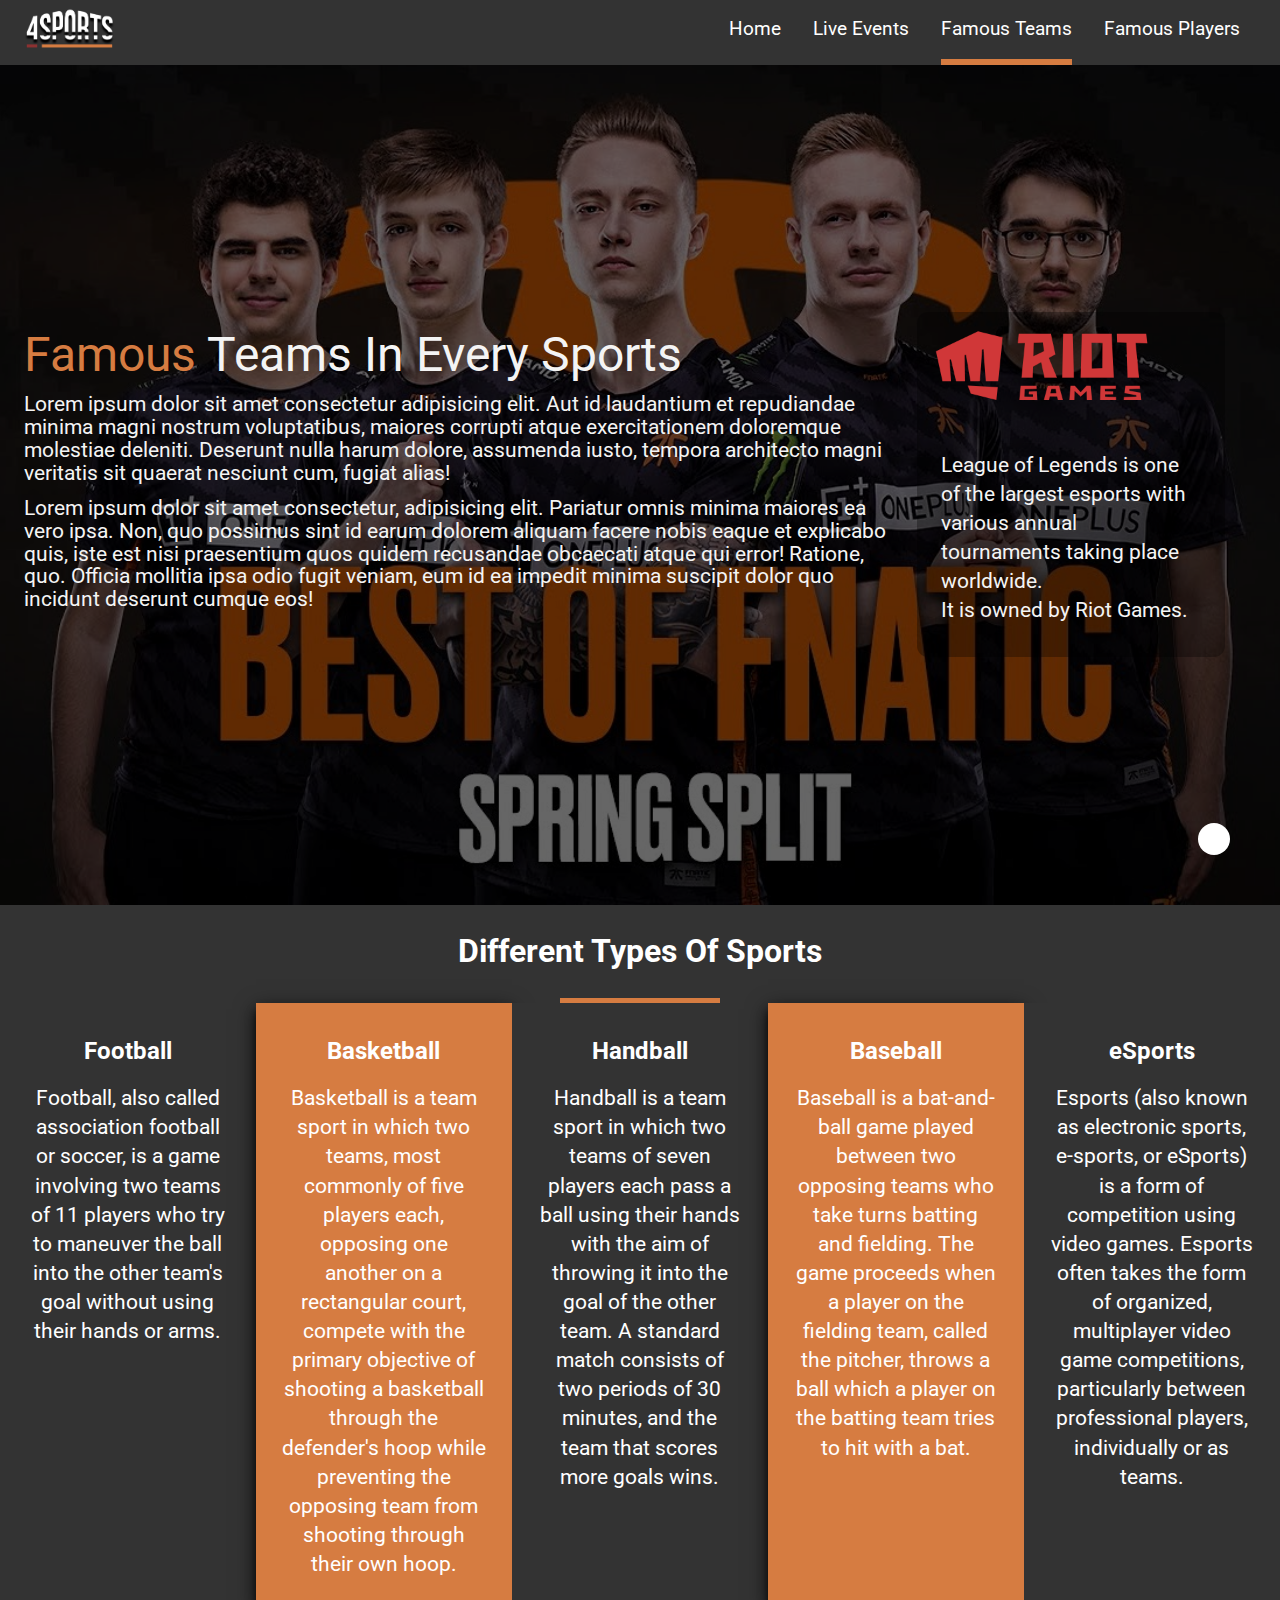
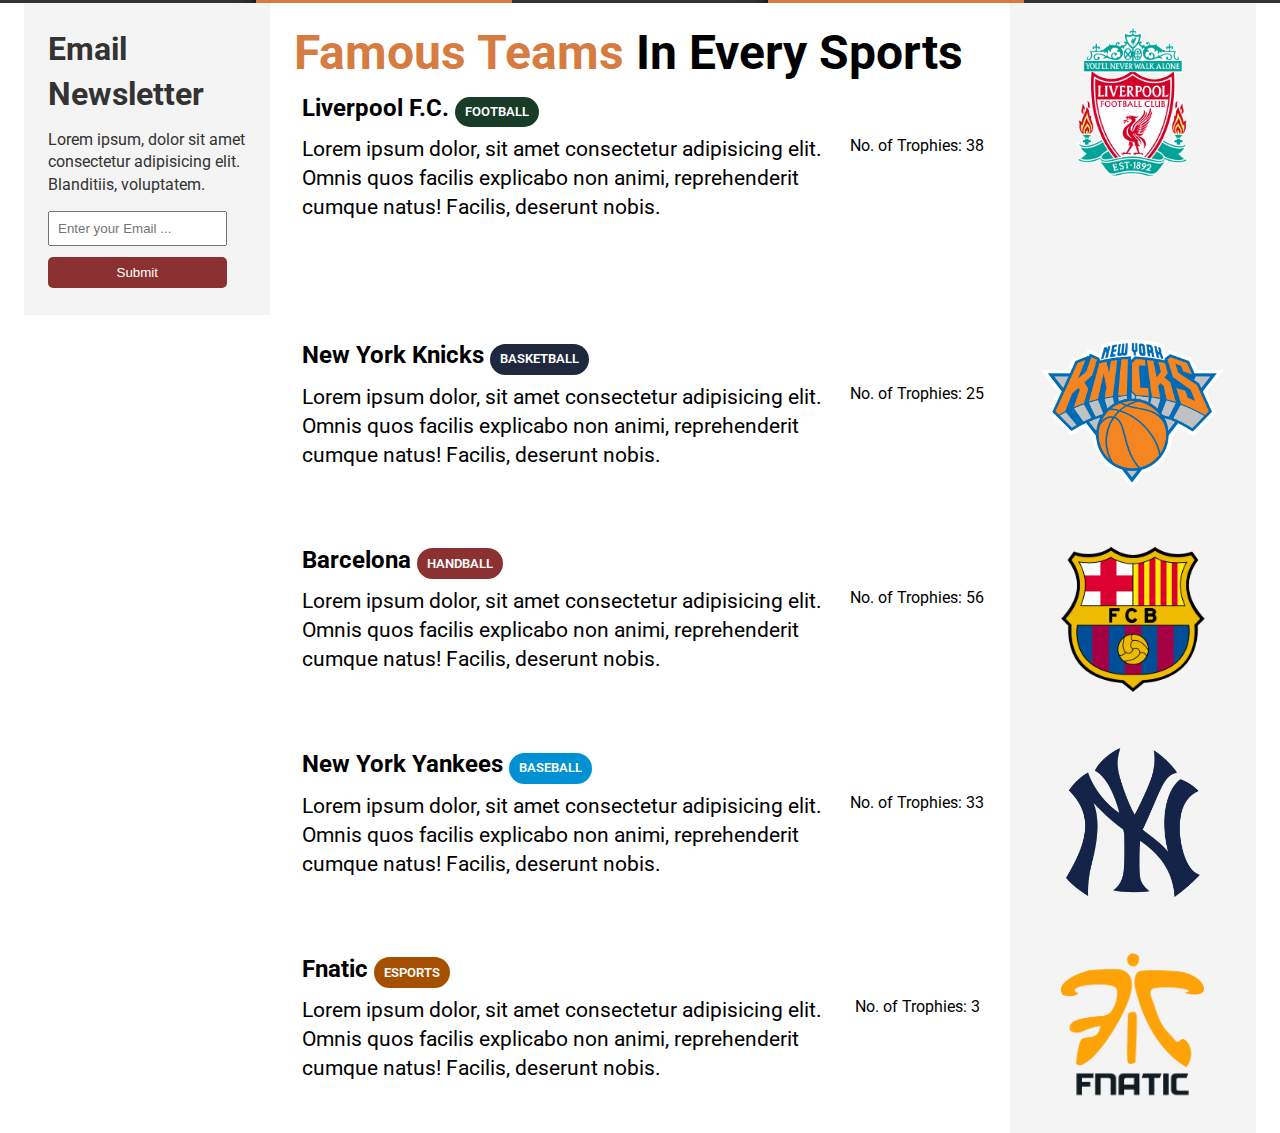
<file: 4Sports/famousteams.html>
<!DOCTYPE html>
<html lang="en">
  <head>
    <meta charset="UTF-8" />
    <meta http-equiv="X-UA-Compatible" content="IE=edge" />
    <meta name="viewport" content="width=device-width, initial-scale=1.0" />
    <link rel="apple-touch-icon" sizes="180x180" href="apple-touch-icon.png" />
    <link rel="icon" type="image/png" sizes="32x32" href="favicon-32x32.png" />
    <link rel="icon" type="image/png" sizes="16x16" href="favicon-16x16.png" />
    <link rel="manifest" href="site.webmanifest" />
    <link
      rel="stylesheet"
      href="https://use.fontawesome.com/releases/v5.15.1/css/all.css"
      integrity="sha384-vp86vTRFVJgpjF9jiIGPEEqYqlDwgyBgEF109VFjmqGmIY/Y4HV4d3Gp2irVfcrp"
      crossorigin="anonymous"
    />
    <link rel="stylesheet" href="css/style.css" />
    <link
      rel="stylesheet"
      media="screen and (max-width:767px)"
      href="css/mobile.css"
    />
    <title>4SPORTS | Famous Teams</title>
  </head>
  <body>
    <nav id="navbar">
      <div class="container">
        <img src="img/logo.png" alt="" class="logo" />
        <ul>
          <li><a href="index.html">Home</a></li>
          <li><a href="life.html">Live Events</a></li>
          <li><a href="famousteams.html" class="current">Famous Teams</a></li>
          <li><a href="famousplayers.html">Famous Players</a></li>
        </ul>
      </div>
    </nav>

    <header id="showcase">
      <div class="famousteamsimg">
        <div class="showcasetrans">
          <div class="container">
            <div class="showcase-container">
              <div class="showcase-content">
                <div class="m-heading py-2">
                  <span class="text-primary">Famous</span>
                  <span class="text-light"> Teams In Every Sports</span>
                  <p class="lead text-light">
                    Lorem ipsum dolor sit amet consectetur adipisicing elit. Aut
                    id laudantium et repudiandae minima magni nostrum
                    voluptatibus, maiores corrupti atque exercitationem
                    doloremque molestiae deleniti. Deserunt nulla harum dolore,
                    assumenda iusto, tempora architecto magni veritatis sit
                    quaerat nesciunt cum, fugiat alias!
                  </p>
                  <p class="lead text-light">
                    Lorem ipsum dolor sit amet consectetur, adipisicing elit.
                    Pariatur omnis minima maiores ea vero ipsa. Non, quo
                    possimus sint id earum dolorem aliquam facere nobis eaque et
                    explicabo quis, iste est nisi praesentium quos quidem
                    recusandae obcaecati atque qui error! Ratione, quo. Officia
                    mollitia ipsa odio fugit veniam, eum id ea impedit minima
                    suscipit dolor quo incidunt deserunt cumque eos!
                  </p>
                </div>
              </div>
              <div class="showcase-content showcase-right">
                <div class="showcase-rightcontent">
                  <img src="img/riot.png" alt="Riot Image" />
                  <div class="lead text-light p-1">
                    League of Legends is one of the largest esports with various
                    annual tournaments taking place worldwide. <br />It is owned
                    by Riot Games.
                  </div>
                </div>
              </div>
            </div>
            <!--             <a href="#" class="btn btn-primary text-center showcase-contentcentered">Most Famous Team</a>-->
          </div>
        </div>
        <a href="#articles"><i class="downtag fas fa-arrow-down fa-2x"></i></a>
      </div>
    </header>
    <div class="bg-dark">
      <h1 class="bg-dark text-center p-1">Different Types Of Sports</h1>
      <div class="bottom-line"></div>
    </div>
    <section id="parts">
      <div class="part">
        <div class="part-content">
          <i class="far fa-futbol fa-4x"></i>
          <h3>Football</h3>
          <p class="lead">
            Football, also called association football or soccer, is a game
            involving two teams of 11 players who try to maneuver the ball into
            the other team's goal without using their hands or arms.
          </p>
        </div>
      </div>
      <div class="part">
        <div class="part-content">
          <i class="fas fa-basketball-ball fa-4x"></i>
          <h3>Basketball</h3>
          <p class="lead">
            Basketball is a team sport in which two teams, most commonly of five
            players each, opposing one another on a rectangular court, compete
            with the primary objective of shooting a basketball through the
            defender's hoop while preventing the opposing team from shooting
            through their own hoop.
          </p>
        </div>
      </div>
      <div class="part">
        <div class="part-content">
          <i class="fas fa-futbol fa-4x"></i>
          <h3>Handball</h3>
          <p class="lead">
            Handball is a team sport in which two teams of seven players each
            pass a ball using their hands with the aim of throwing it into the
            goal of the other team. A standard match consists of two periods of
            30 minutes, and the team that scores more goals wins.
          </p>
        </div>
      </div>

      <div class="part">
        <div class="part-content">
          <i class="fas fa-baseball-ball fa-4x"></i>
          <h3>Baseball</h3>
          <p class="lead">
            Baseball is a bat-and-ball game played between two opposing teams
            who take turns batting and fielding. The game proceeds when a player
            on the fielding team, called the pitcher, throws a ball which a
            player on the batting team tries to hit with a bat.
          </p>
        </div>
      </div>
      <div class="part">
        <div class="part-content">
          <i class="fas fa-laptop fa-4x"></i>
          <h3>eSports</h3>
          <p class="lead">
            Esports (also known as electronic sports, e-sports, or eSports) is a
            form of competition using video games. Esports often takes the form
            of organized, multiplayer video game competitions, particularly
            between professional players, individually or as teams.
          </p>
        </div>
      </div>
    </section>
    <div class="container">
      <main class="articles" id="articles">
        <aside>
          <h1>Email Newsletter</h1>
          <p>
            Lorem ipsum, dolor sit amet consectetur adipisicing elit.
            Blanditiis, voluptatem.
          </p>
          <form class="subscribeForm">
            <input
              type="email"
              name="Email"
              id="Email"
              placeholder="Enter your Email ..."
            />
            <input type="submit" value="Submit" class="btn btn-sec" />
          </form>
        </aside>

        <section>
          <h1 class="m-heading">
            <span class="text-primary">Famous Teams</span>
            In Every Sports
          </h1>
          <article>
            <h2>
              Liverpool F.C. <span class="cat cat-football">Football</span>
            </h2>
            <div class="article-content">
              <div class="lead left">
                Lorem ipsum dolor, sit amet consectetur adipisicing elit. Omnis
                quos facilis explicabo non animi, reprehenderit cumque natus!
                Facilis, deserunt nobis.
              </div>
              <div class="awards right">
                <i class="fas fa-trophy fa-3x"></i>
                <div class="awards-p">No. of Trophies: 38</div>
              </div>
            </div>
          </article>
        </section>

        <aside class="right">
          <img src="img/Liverpool.png" alt="" />
        </aside>
      </main>

      <main class="articles">
        <aside style="background: #fff"></aside>
        <section>
          <article>
            <h2>
              New York Knicks <span class="cat cat-basket">Basketball</span>
            </h2>
            <div class="article-content">
              <div class="lead left">
                Lorem ipsum dolor, sit amet consectetur adipisicing elit. Omnis
                quos facilis explicabo non animi, reprehenderit cumque natus!
                Facilis, deserunt nobis.
              </div>
              <div class="awards right">
                <i class="fas fa-trophy fa-3x"></i>
                <div class="awards-p">No. of Trophies: 25</div>
              </div>
            </div>
          </article>
        </section>
        <aside class="right">
          <img src="img/New_York_Knick.png" alt="" />
        </aside>
      </main>

      <main class="articles">
        <aside style="background: #fff"></aside>
        <section>
          <article>
            <h2>Barcelona <span class="cat cat-handball">Handball</span></h2>
            <div class="article-content">
              <div class="lead left">
                Lorem ipsum dolor, sit amet consectetur adipisicing elit. Omnis
                quos facilis explicabo non animi, reprehenderit cumque natus!
                Facilis, deserunt nobis.
              </div>
              <div class="awards right">
                <i class="fas fa-trophy fa-3x"></i>
                <div class="awards-p">No. of Trophies: 56</div>
              </div>
            </div>
          </article>
        </section>
        <aside class="right">
          <img src="img/Barcelona.png" alt="" />
        </aside>
      </main>

      <main class="articles">
        <aside style="background: #fff"></aside>
        <section>
          <article>
            <h2>
              New York Yankees <span class="cat cat-baseball">Baseball</span>
            </h2>
            <div class="article-content">
              <div class="lead left">
                Lorem ipsum dolor, sit amet consectetur adipisicing elit. Omnis
                quos facilis explicabo non animi, reprehenderit cumque natus!
                Facilis, deserunt nobis.
              </div>
              <div class="awards right">
                <i class="fas fa-trophy fa-3x"></i>
                <div class="awards-p">No. of Trophies: 33</div>
              </div>
            </div>
          </article>
        </section>
        <aside class="right">
          <img src="img/Newyork.png" alt="" />
        </aside>
      </main>

      <main class="articles">
        <aside style="background: #fff"></aside>
        <section>
          <article>
            <h2>Fnatic <span class="cat cat-esports">eSports</span></h2>
            <div class="article-content">
              <div class="lead left">
                Lorem ipsum dolor, sit amet consectetur adipisicing elit. Omnis
                quos facilis explicabo non animi, reprehenderit cumque natus!
                Facilis, deserunt nobis.
              </div>
              <div class="awards right">
                <i class="fas fa-trophy fa-3x"></i>
                <div class="awards-p">No. of Trophies: 3</div>
              </div>
            </div>
          </article>
        </section>
        <aside class="right">
          <img src="img/Fnatic_logo_wordmark.png" alt="" />
        </aside>
      </main>
    </div>
  </body>
</html>
</file>
<file: 4Sports/css/style.css>
@import url("https://fonts.googleapis.com/css2?family=Roboto&display=swap");
:root {
  --primary-color: #d67c41;
  --secondary-color: #8c3131;
  --dark-color: #333;
  --light-color: #f4f4f4;
  --esports-color: #a55000;
  --football-color: #183c28;
  --handball-color: var(--secondary-color);
  --baseball-color: #0091d5;
  --basket-color: #20283e;
}

/* Start of basic css */
* {
  margin: 0;
  padding: 0;
  box-sizing: border-box;
}

body {
  font-family: "Roboto", sans-serif;
  line-height: 1.4;
}

a {
  text-decoration: none;
}

p {
  margin: 0.75rem 0;
}

.text-center {
  text-align: center;
}

.list {
  list-style: none;
  margin: 0.5rem 0;
}

/* End of basics */

/* Utility classes */

.py-1 {
  padding: 1.5rem 0;
}

.py-2 {
  padding: 2rem 0;
}

.py-3 {
  padding: 3rem 0;
}

.p-1 {
  padding: 1.5rem;
}

.p-2 {
  padding: 2rem;
}

.p-3 {
  padding: 3rem;
}

.l-heading {
  font-size: 4rem;
  margin-bottom: 0.75rem;
  line-height: 1.1;
}

.m-heading {
  font-size: 3rem;
  margin-bottom: 0.75rem;
  line-height: 1.1;
}

.bg-light {
  background: var(--light-color);
  color: var(--dark-color);
}

.bg-dark {
  background: var(--dark-color);
  color: #fff;
}

.bg-primary {
  background: var(--primary-color);
  color: #fff;
}
.bg-secondary {
  background: var(--secondary-color);
  color: #fff;
}

.lead {
  font-size: 1.3rem;
  margin-bottom: 0.5rem;
}

.btn {
  display: inline-block;
  color: #fff;
  background: var(--primary-color);
  border-radius: 5px;
  padding: 0.5rem 2rem;
  cursor: pointer;
  border: none;
}
.btn-sec {
  background-color: var(--secondary-color);
}

.btn:hover {
  background: #ffa160;
}

.btn-dark {
  background: var(--dark-color);
}
.btn-dark:hover {
  background: #555;
}

.btn-trans {
  background-color: transparent;
  border: 2px solid var(--primary-color);
}
.btn-showcase {
  border: 2px solid var(--primary-color);
}

.text-primary {
  color: var(--primary-color);
}
.text-secondary {
  color: var(--secondary-color);
}

.text-light {
  color: var(--light-color);
}

.container {
  max-width: 1300px;
  margin: auto;
  padding: 0 1.5rem;
  overflow: hidden;
}
/* End of utilities */
/* Navbar */

#navbar {
  position: sticky;
  color: #fff;
  background: var(--dark-color);
  top: 0;
  z-index: 1;
}
#navbar .container {
  background-color: var(--dark-color);
  display: flex;
  justify-content: space-between;
}
#navbar img {
  padding-top: 0.5rem;
  max-width: 100%;
  height: 50px;
}
#navbar ul {
  display: flex;
  align-items: center;
  list-style: none;
}

#navbar ul li a {
  font-size: 1.2rem;
  display: flex;
  color: #fff;
  margin: 0 1rem;
  border-bottom: 6px transparent solid;
  padding: 1rem 0;
  transition: all 0.5s;
}

#navbar ul li a:hover {
  color: #d6d6d6;
  border-color: var(--secondary-color);
}

#navbar ul li .current {
  border-color: var(--primary-color);
}

#navbar ul li .current:hover {
  color: #fff;
  border-color: var(--primary-color);
}

/* End of nabar works */
/* Start of IndexHTML */

.banner-img {
  background: url("../img/showcasebgimg.jpg") no-repeat center center/cover;
  height: calc(100vh - 70px);
}
#showcase-main {
  height: calc(100vh - 70px);
  color: #fff;
  display: flex;
  flex-direction: column;
  justify-content: center;
  align-items: center;
}
.showcasetrans {
  background-color: rgba(0, 0, 0, 0.6);
}

/* .box1 {
  width: 100%;
}
.title1 {
  font-size: 30px;
  padding-left: 150px;
  padding-top: 30px;
  color: #8c3131;
}
.paragraph {
  padding-left: 150px;
  padding-right: 200px;
  color: #d67c41;
  font-size: 20px;
}
.title2 {
  font-size: 25px;
  padding-left: 150px;
  padding-top: 30px;
  color: #8c3131;
} */
/* End of IndexHTML */

/* Start of famousplayers */
.famousteamsimg {
  position: relative;
  background: url("img/landingteams.jpg") no-repeat center center/cover;
}
header .showcase-container {
  height: calc(100vh - 60px);
  display: flex;
  margin: auto;
}

.showcase-content {
  color: #fff;
  height: calc(100vh - 70px);
  display: flex;
  flex-direction: column;
  justify-content: center;
  flex-basis: 70%;
}
.showcase-right {
  flex-basis: 25%;
  margin: auto;
  padding: 1.5rem 0;
}
.showcase-rightcontent {
  border-radius: 0.7rem;
  background: rgba(0, 0, 0, 0.3);
}
.showcase-rightcontent img {
  transition: all 0.5s ease-in;
  width: 250px;
  opacity: 1;
}

.showcase-rightcontent img:hover {
  transform: rotate(10deg) scale(1.1);
  opacity: 0.7;
}
.showcase-contentcentered {
  justify-content: center;
  margin: auto;
  text-align: center;
}
.cat {
  text-transform: uppercase;
  display: inline-block;
  font-size: 0.8rem;
  margin-bottom: 0.5rem;
  font-weight: 600;
  padding: 0.4rem 0.6rem;
  color: #fff;
  border-radius: 1rem;
}
.cat-esports {
  background: var(--esports-color);
}

.cat-football {
  background: var(--football-color);
}

.cat-handball {
  background: var(--handball-color);
}

.cat-baseball {
  background: var(--baseball-color);
}

.cat-basket {
  background: var(--basket-color);
}

.downtag {
  color: var(--primary-color);
  background: #fff;
  border-radius: 100%;
  position: absolute;
  bottom: 50px;
  right: 50px;
  padding: 1rem;
  transition: all 0.5s;
}
.downtag:hover {
  color: var(--esports-color);
  background: whitesmoke;
  transform: scale(1.1);
}

.bottom-line {
  height: 5px;
  width: 10rem;
  background: var(--primary-color);
  display: block;
  margin: auto;
  transition: all 0.5s;
}
.bottom-line:hover {
  width: 13rem;
}
#parts {
  display: flex;
  justify-content: space-between;
}
.part {
  flex-basis: 20%;
  text-align: center;
  color: #fff;
}

.part-content {
  padding: 1rem 0;
  width: 80%;
  left: 10%;
  position: relative;
}

.part i {
  color: #fff;
  transition: all 0.2s;
}

.part:nth-child(even) {
  background: var(--primary-color);
  box-shadow: 0 8px 8px 0 rgba(0, 0, 0, 0.7), 0 6px 20px 0 rgba(0, 0.3, 0, 0.7);
}
.part:nth-child(odd) {
  background: var(--dark-color);
}

.part i:hover {
  transform: rotate(5deg) scale(1.2);
  margin-bottom: 1rem;
}
.part h3 {
  margin: 1rem 0;
  font-size: 1.5rem;
}

main.articles {
  display: flex;
}

main.articles aside {
  color: var(--dark-color);
  padding: 1.5rem;
  background-color: var(--light-color);
  flex: 20%;
}
main.articles section {
  padding: 1.5rem;
  background-color: white;
  flex: 60%;
}
main.articles aside.right {
  text-align: center;
  flex: 20%;
}
.subscribeForm input {
  width: 90%;
  margin: 0.2rem 0;
}

.subscribeForm input[type="email"] {
  padding: 0.5rem;
  margin-bottom: 0.5rem;
}

main.articles aside.right img {
  transition: all 0.5s ease-in;
  height: 150px;
  max-width: 100%;
}
main.articles aside.right img:hover {
  filter: saturate(1.2);
  transform: rotate(1deg) scale(1.2);
}
.article-content {
  display: flex;
}
.article-content .left {
  flex-basis: 80%;
}
.article-content .right {
  flex-basis: 20%;
}
.article-content .awards {
  text-align: center;
}
.container article {
  padding-left: 0.5rem;
}
.article-content .awards i {
  color: var(--secondary-color);
  padding-bottom: 1rem;
  transition: all 0.5s ease-in-out;
}
.article-content .awards i:hover {
  color: var(--primary-color);
  transform: rotate(5deg) scale(1.2);
  padding-bottom: 1.2rem;
}
</file>
<file: 4Sports/css/mobile.css>
#navbar .container {
  flex-direction: column;
  align-items: center;
  padding: 1rem;
}
#navbar ul li a {
  font-size: 1rem;
  text-align: center;
  border-bottom: 3px transparent solid;
}
.l-heading {
  font-size: 1.5rem;
}
.m-heading {
  font-size: 1.6rem;
}
.lead {
  font-size: 0.7rem;
}
.banner-img {
  height: calc(100vh - 140px);
}
#showcase-main {
  height: calc(100vh - 140px);
}
.btn {
  padding: 0.3rem 1.5rem;
}
header .showcase-container {
  flex-direction: column;
}

.showcase-content {
  width: 100%;
}

.showcase-rightcontent {
  flex-basis: auto;
}
.downtag {
  visibility: hidden;
}
#parts {
  flex-direction: column;
}
main.articles {
  flex-direction: column;
}
.article-content {
  flex-direction: column;
}
main.articles aside.right img {
  height: 50px;
  max-width: 100%;
}
</file>
